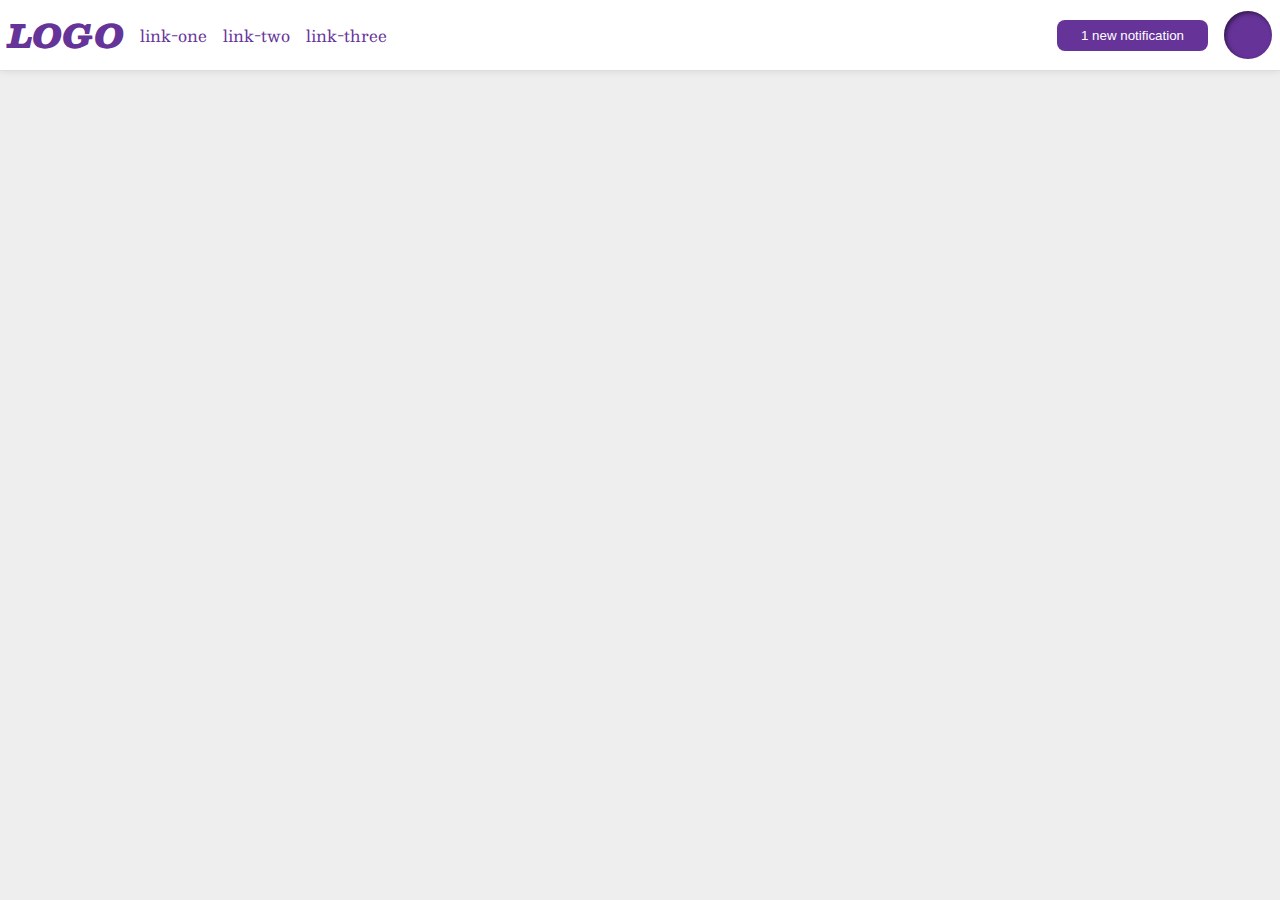
<file: flex/03-flex-header-2/index.html>
<!DOCTYPE html>
<html lang="en">
<head>
  <meta charset="UTF-8">
  <meta http-equiv="X-UA-Compatible" content="IE=edge">
  <meta name="viewport" content="width=device-width, initial-scale=1.0">
  <title>Flex Header 2</title>
  <link rel="stylesheet" href="style.css">
</head>
<body>
  <div class="header">
    <div class="left-side">
    <div class="logo">
      LOGO
    </div>
    <ul class="links">
      <li><a href="google.com">link-one</a></li>
      <li><a href="google.com">link-two</a></li>
      <li><a href="google.com">link-three</a></li>
    </ul>
  </div>
  <div class="right-side">
    <button class="notifications">
      1 new notification
    </button>
    <div class="profile-image"></div>
  </div>
  </div>
</body>
</html>
</file>
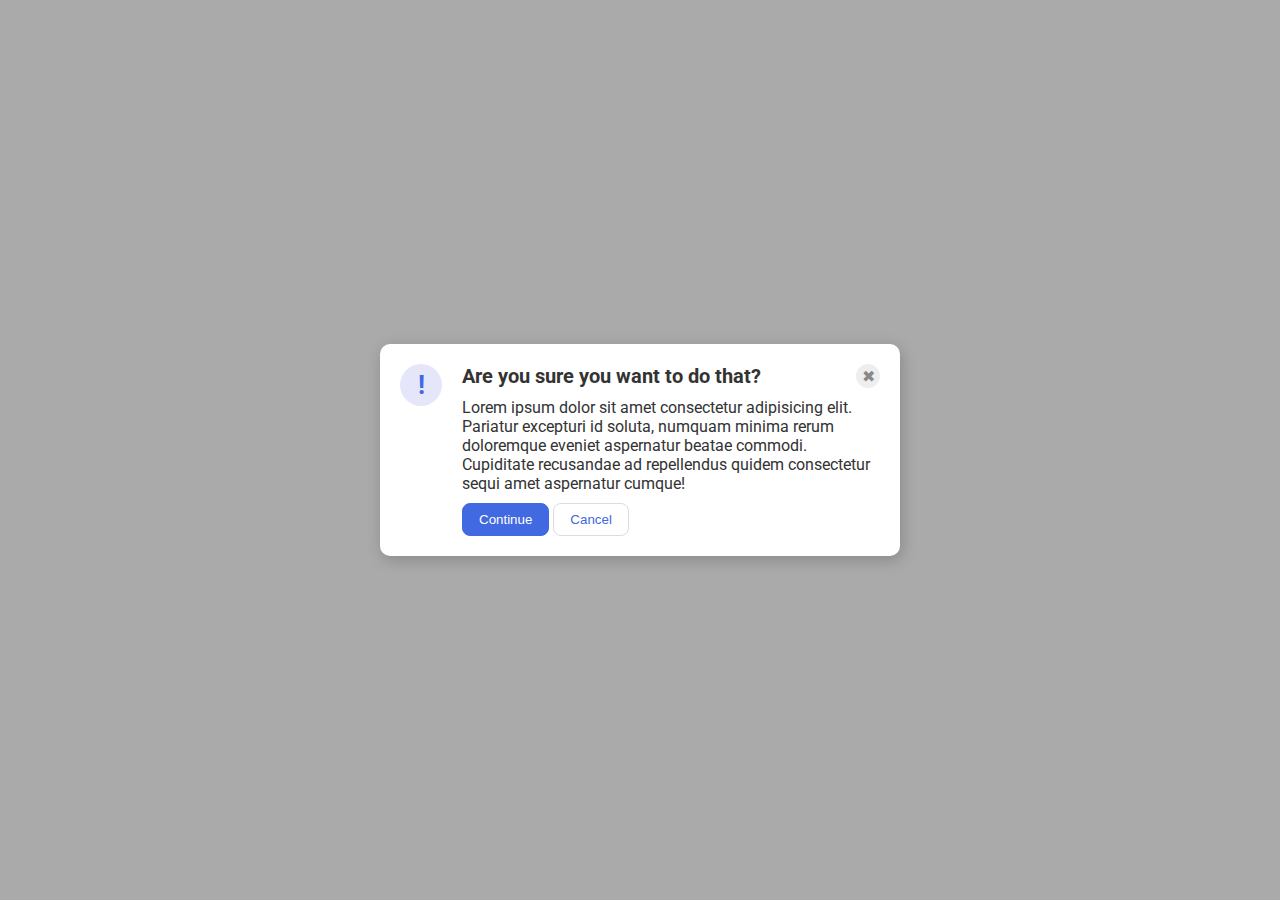
<file: flex/05-flex-modal/index.html>
<!DOCTYPE html>
<html lang="en">
<head>
  <meta charset="UTF-8">
  <meta http-equiv="X-UA-Compatible" content="IE=edge">
  <meta name="viewport" content="width=device-width, initial-scale=1.0">
  <link rel="stylesheet" href="style.css">
  <title>Modal</title>
</head>
<body>
  <div class="modal">
    <div class="icon">!</div>
    <div class="text-section">
    <div class="header-section">
    <div class="header">Are you sure you want to do that?<div class="close-button">✖</div></div>
    
  </div>
    <div class="text">Lorem ipsum dolor sit amet consectetur adipisicing elit. Pariatur excepturi id soluta, numquam minima rerum doloremque eveniet aspernatur beatae commodi. Cupiditate recusandae ad repellendus quidem consectetur sequi amet aspernatur cumque!</div>
    <button class="continue">Continue</button>
    <button class="cancel">Cancel</button>
  </div>
  </div>
</body>
</html>
</file>
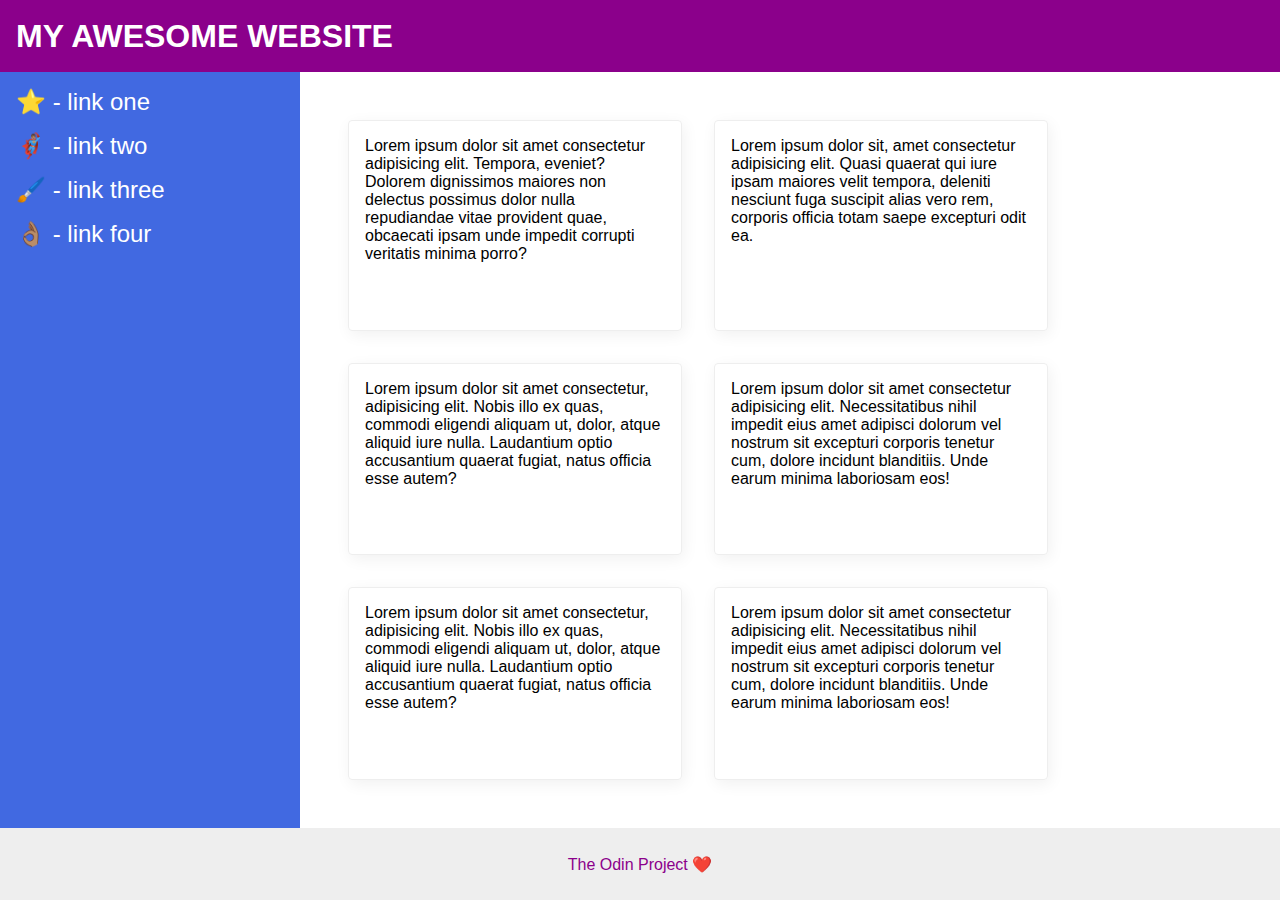
<file: flex/07-flex-layout-2/index.html>
<!DOCTYPE html>
<html lang="en">
  <head>
    <meta charset="UTF-8" />
    <meta http-equiv="X-UA-Compatible" content="IE=edge" />
    <meta name="viewport" content="width=device-width, initial-scale=1.0" />
    <title>The Holy Grail</title>
    <link rel="stylesheet" href="style.css" />
  </head>
  <body>
    <div class="header">MY AWESOME WEBSITE</div>
    <section>
      <div class="sidebar">
        <ul>
          <li><a href="google.com">⭐ - link one</a></li>
          <li><a href="google.com">🦸🏽‍♂️ - link two</a></li>
          <li><a href="google.com">🖌️ - link three</a></li>
          <li><a href="google.com">👌🏽 - link four</a></li>
        </ul>
      </div>
      <div class="container">
        <div class="card">
          Lorem ipsum dolor sit amet consectetur adipisicing elit. Tempora,
          eveniet? Dolorem dignissimos maiores non delectus possimus dolor nulla
          repudiandae vitae provident quae, obcaecati ipsam unde impedit
          corrupti veritatis minima porro?
        </div>
        <div class="card">
          Lorem ipsum dolor sit, amet consectetur adipisicing elit. Quasi
          quaerat qui iure ipsam maiores velit tempora, deleniti nesciunt fuga
          suscipit alias vero rem, corporis officia totam saepe excepturi odit
          ea.
        </div>
        <div class="card">
          Lorem ipsum dolor sit amet consectetur, adipisicing elit. Nobis illo
          ex quas, commodi eligendi aliquam ut, dolor, atque aliquid iure nulla.
          Laudantium optio accusantium quaerat fugiat, natus officia esse autem?
        </div>
        <div class="card">
          Lorem ipsum dolor sit amet consectetur adipisicing elit.
          Necessitatibus nihil impedit eius amet adipisci dolorum vel nostrum
          sit excepturi corporis tenetur cum, dolore incidunt blanditiis. Unde
          earum minima laboriosam eos!
        </div>
        <div class="card">
          Lorem ipsum dolor sit amet consectetur, adipisicing elit. Nobis illo
          ex quas, commodi eligendi aliquam ut, dolor, atque aliquid iure nulla.
          Laudantium optio accusantium quaerat fugiat, natus officia esse autem?
        </div>
        <div class="card">
          Lorem ipsum dolor sit amet consectetur adipisicing elit.
          Necessitatibus nihil impedit eius amet adipisci dolorum vel nostrum
          sit excepturi corporis tenetur cum, dolore incidunt blanditiis. Unde
          earum minima laboriosam eos!
        </div>
      </div>
    </section>
    <div class="footer">The Odin Project ❤️</div>
  </body>
</html>
</file>
<file: flex/03-flex-header-2/style.css>
/* this is some magical font-importing.  
you'll learn about it later. */
@import url('https://fonts.googleapis.com/css2?family=Besley:ital,wght@0,400;1,900&display=swap');

body {
  margin: 0;
  background: #eee;
  font-family: Besley, serif;
}

.header {
  background: white;
  border-bottom: 1px solid #ddd;
  box-shadow: 0 0 8px rgba(0,0,0,.1);
  display: flex;
  /* align-items: center; */
  justify-content: space-between;
  padding: 8px;
}

.left-side, .right-side {
  display: flex;
  justify-content: center;
  align-items: center;
  gap: 16px;
}

.profile-image {
  background: rebeccapurple;
  box-shadow: inset 2px 2px 4px rgba(0,0,0,.5);
  border-radius: 50%;
  width: 48px;
  height:  48px;
}

.logo {
  color: rebeccapurple;
  font-size: 32px;
  font-weight: 900;
  font-style: italic;
}

button {
  border: none;
  border-radius: 8px;
  background: rebeccapurple;
  color: white;
  padding: 8px 24px;
}

a {
  /* this removes the line under our links */
  text-decoration: none;
  color: rebeccapurple;
}

ul {
  list-style-type: none;
  margin: 0;
  padding: 0;
  display: flex;
  gap: 16px;
}
</file>
<file: flex/05-flex-modal/style.css>
@import url('https://fonts.googleapis.com/css2?family=Roboto:wght@400;700&display=swap');

html, body {
  height: 100%;
}

body {
  font-family: Roboto, sans-serif;
  margin: 0;
  background: #aaa;
  color: #333;
  /* I'll give you this one for free lol */
  display: flex;
  align-items: center;
  justify-content: center;
}

.modal {
  background: white;
  width: 480px;
  border-radius: 10px;
  box-shadow: 2px 4px 16px rgba(0,0,0,.2);
}

.icon {
  color: royalblue;
  font-size: 26px;
  font-weight: 700;
  background: lavender;
  width: 42px;
  height: 42px;
  border-radius: 50%;
  display: flex;
  align-items: center;
  justify-content: center;
}

.close-button {
  background: #eee;
  border-radius: 50%;
  color: #888;
  font-weight: 400;
  font-size: 16px;
  height: 24px;
  width: 24px;
  display: flex;
  align-items: center;
  justify-content: center;
}

button {
  padding: 8px 16px;
  border-radius: 8px;
}

button.continue {
  background: royalblue;
  border: 1px solid royalblue;
  color: white;
}

button.cancel {
  background: white;
  border: 1px solid #ddd;
  color: royalblue;
}

/* solution section  */

.modal {
  display: flex;
  padding: 20px;
  gap: 20px;
}

.icon{
  flex-shrink: 0;
}

.header{
  font-weight: bold;
  font-size: 1.25rem;
  margin-bottom: 10px;
  display: flex;
  justify-content: space-between;
}

.text {
  margin-bottom: 10px;
}
</file>
<file: flex/07-flex-layout-2/style.css>
body {
  font-family: -apple-system, BlinkMacSystemFont, 'Segoe UI', Roboto, Oxygen, Ubuntu, Cantarell, 'Open Sans', 'Helvetica Neue', sans-serif;
  margin: 0;
  min-height: 100vh;
}

.header {
  height: 72px;
  background: darkmagenta;
  color: white;
}

.footer {
  height: 72px;
  background: #eee;
  color: darkmagenta;
}

.sidebar {
  width: 300px;
  background: royalblue;
}

.card {
  border: 1px solid #eee;
  box-shadow: 2px 4px 16px rgba(0,0,0,.06);
  border-radius: 4px;
}

/* solution */

body {
  display: flex;
  flex-direction: column;
  /* justify-content: space-between; */
}

.header {
  padding-left: 16px;
  align-items: center;
  display: flex;
  font-size: 32px;
  font-weight: 900;
}

section {
  display: flex;
  flex: 1;
}

.container {
  display: flex;
  flex-wrap: wrap;
  padding: 32px;
  flex: 1 0 20%;
}

.card {
  width: 300px;
  padding: 16px;
  margin: 16px;
}

.sidebar {
  flex-shrink: 0;
}

ul {
  margin: 0;
  padding: 16px;
  font-size: 24px;
  list-style-type: none;
}

li {
  margin-bottom: 16px;
}

a {
  color: #fff;
  text-decoration: none;
}

.footer {
  display: flex;
  justify-content: center;
  align-items: center;
}
</file>
